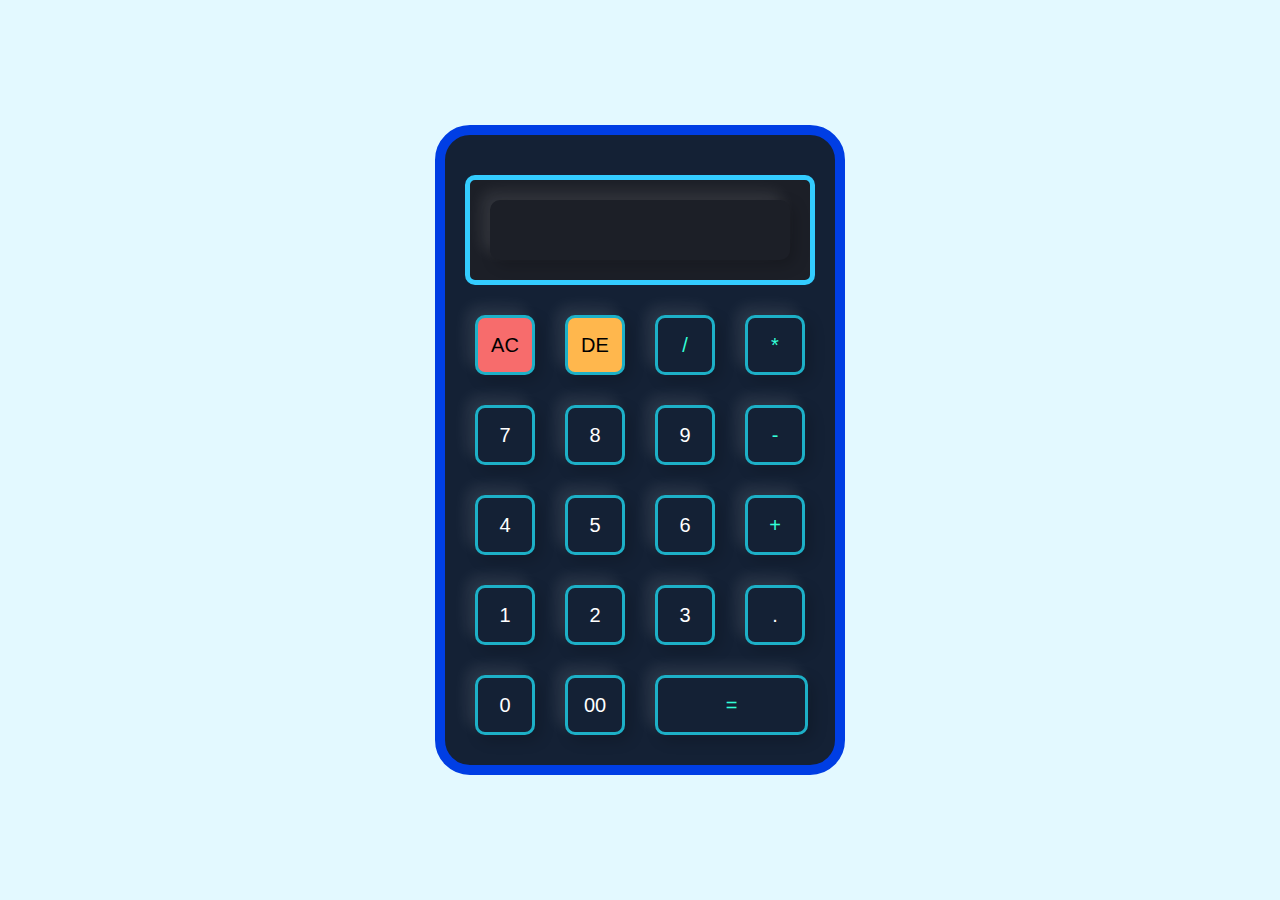
<file: Task3/Calculator/index.html>
<!DOCTYPE html>
<html lang="en">
<head>
    <meta charset="UTF-8">
    <meta name="viewport" content="width=device-width, initial-scale=1.0">
    <title>Calculator</title>
    <link rel="stylesheet" href="styles.css">
</head>
<body>
    <div class="container">
        <div class="calculator">
            <form name="calcForm">
                <div class="display">
                    <input type="text" name="display" id="display" readonly>
                </div>
                <div class="buttons">
                    <input type="button" value="AC" class="operators clear">
                    <input type="button" value="DE" class="operators delete">
                    <input type="button" value="/" class="operators">
                    <input type="button" value="*" class="operators">
                    
                    <input type="button" value="7">
                    <input type="button" value="8">
                    <input type="button" value="9">
                    <input type="button" value="-" class="operators">
                    
                    <input type="button" value="4">
                    <input type="button" value="5">
                    <input type="button" value="6">
                    <input type="button" value="+" class="operators">
                    
                    <input type="button" value="1">
                    <input type="button" value="2">
                    <input type="button" value="3">
                    
                    <input type="button" value=".">
                    <input type="button" value="0">
                    <input type="button" value="00">
                    <input type="button" value="=" class="equal operators">
                </div>
            </form>
        </div>
    </div>

    <script src="script.js"></script>
</body>
</html>
</file>
<file: Task3/Calculator/styles.css>
/* CSS Reset */
* {
    margin: 0;
    padding: 0;
    font-family: "Poppins", sans-serif;
    box-sizing: border-box;
}

.container {
    width: 100%;
    height: 100vh;
    background: #e3f9ff;
    display: flex;
    justify-content: center;
    align-items: center;
}

.calculator {
    background: #142135;
    padding: 20px;
    border: 10px solid #003ee4;
    border-radius: 35px;
}

.calculator form {
    display: flex;
    flex-direction: column;
}

.calculator form .display {
    display: flex;
    justify-content: flex-end;
    margin: 20px 0;
    border: 5px solid #33ccff;
    border-radius: 10px;
    padding: 10px;
    background-color: #1c1f27;
}

.calculator form .display input {
    text-align: right;
    flex: 1;
    font-size: 45px;
    background: transparent;
    color: white;
    border: none;
    outline: none;
}

/* Button grid layout */
.buttons {
    display: grid;
    grid-template-columns: repeat(4, 1fr);
    grid-gap: 10px;
}

.calculator form input {
    border: 0;
    outline: 0;
    width: 60px;
    height: 60px;
    border: 3px solid #1db0c7;
    border-radius: 10px;
    box-shadow: -8px -8px 15px rgba(255, 255, 255, 0.1),
        5px 5px 15px rgba(0, 0, 0, 0.2);
    background: transparent;
    font-size: 20px;
    color: white;
    cursor: pointer;
    margin: 10px;
}

form input.equal {
    grid-column: span 2;
    width: 90%;
}

form input.operators {
    color: #33ffd8;
}

form input.clear {
    background-color: #f76c6c;
    color: black;
}

form input.delete {
    background-color: #ffb74d;
    color: black;
}
</file>
